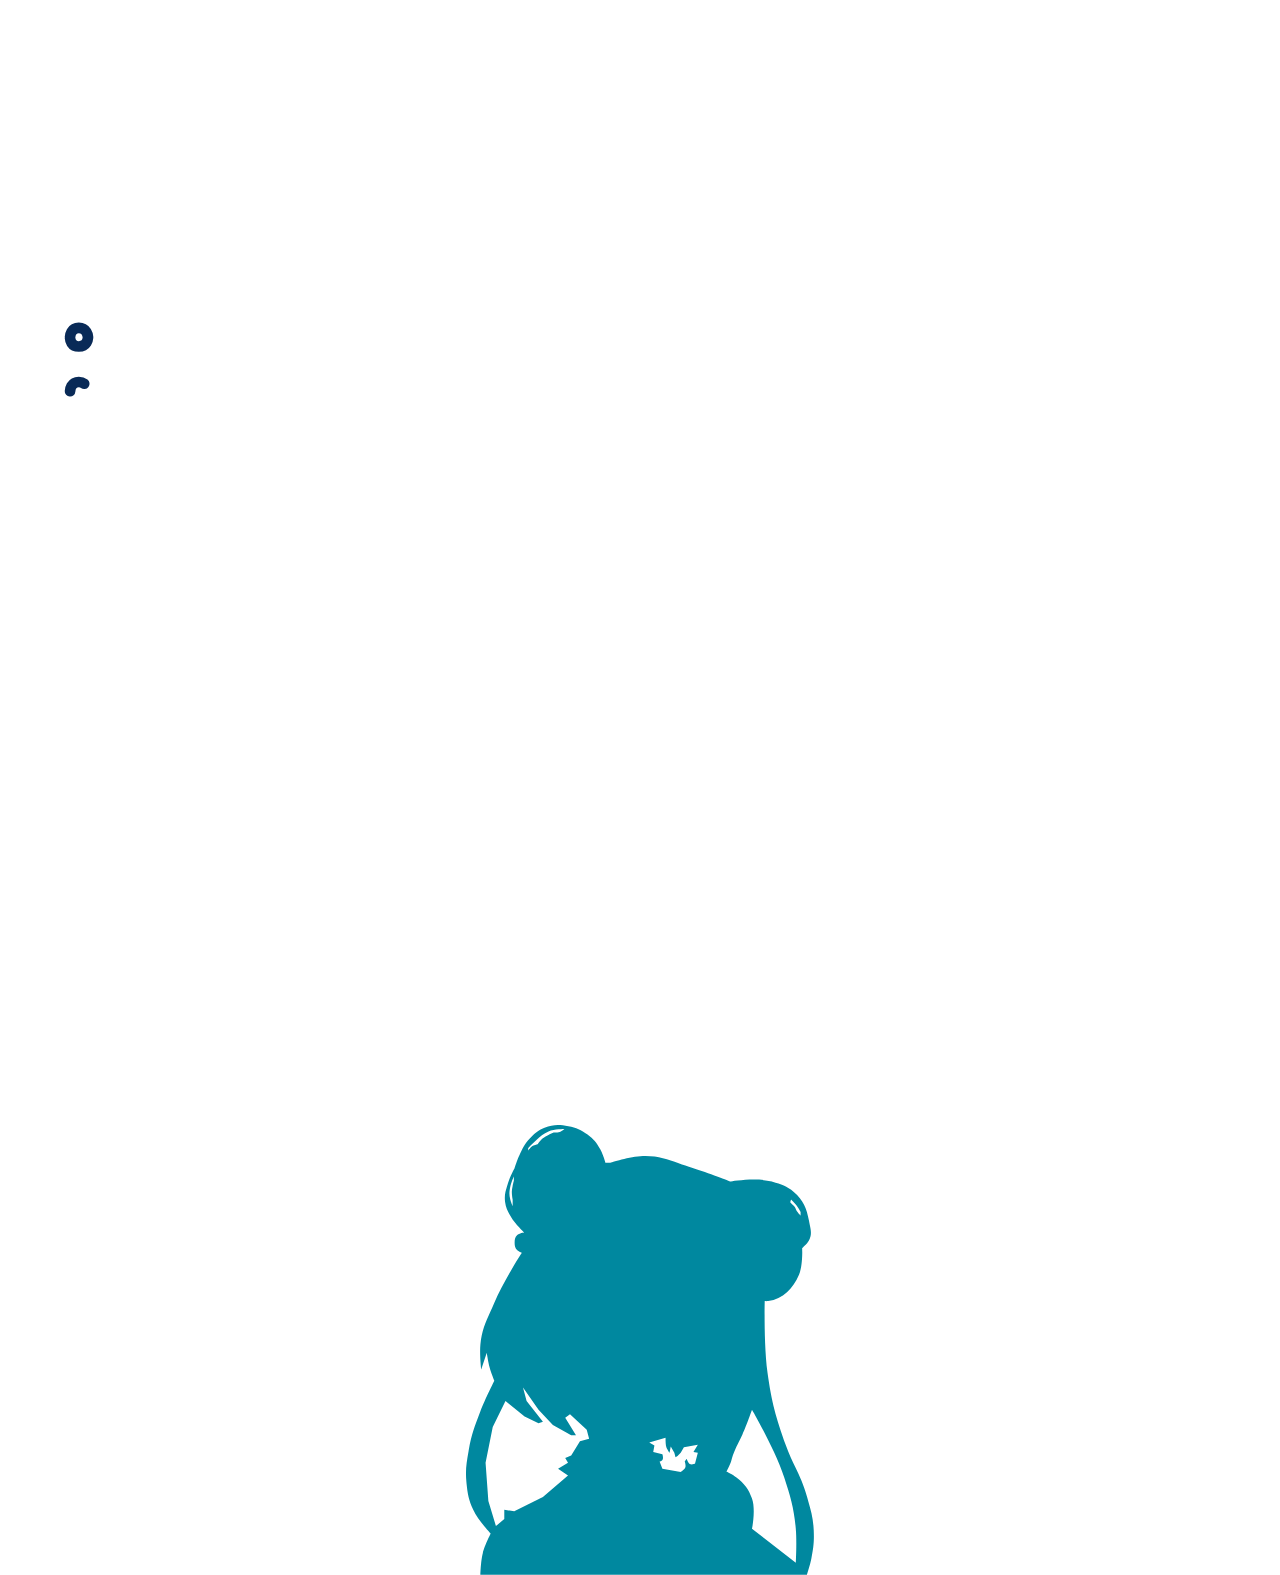
<file: index.html>
<!DOCTYPE html>
<html lang="en">
	<head>
		<meta charset="UTF-8" />
		<meta name="viewport" content="width=device-width, initial-scale=1.0" />
		<link rel="stylesheet" href="style.css" />
		<title>Uruha Rushia</title>
	</head>
	<body>
		<div class="container">
			<div class="secondScene">
				<svg
					id="butterfly"
					width="610"
					height="628"
					viewBox="-40 -20 700 650"
					fill="none"
					xmlns="http://www.w3.org/2000/svg"
				>
					<defs>
						<filter id="dropshadow" x="-2" y="-2" width="20" height="20">
							<feGaussianBlur stdDeviation="15" />
						</filter>
					</defs>

					<!-- FIRST -->
					<!-- 1 -->
					<path
						class="butterflyOuter"
						d="M295.624 250.346V188.712M295.624 188.712C295.624 188.712 290.611 189.596 287.957 187.532C285.745 185.812 284.686 183.573 285.893 181.044C287.1 178.516 287.826 177.801 290.611 177.801C292.676 177.801 294.492 178.554 295.624 180.455C297.275 183.225 295.624 188.712 295.624 188.712Z"
						stroke="black"
						stroke-width="10"
						stroke-linecap="round"
						stroke-linejoin="round"
					/>

					<!-- 2 -->
					<path
						class="butterflyOuter"
						d="M315.677 252.115V187.532M315.677 187.532C315.677 187.532 315.279 181.855 317.742 180.16C319.923 178.657 322.575 178.366 324.524 180.16C326.643 182.109 327.152 185.241 325.409 187.532C324.284 189.01 323.429 189.493 321.575 189.596C319.518 189.711 315.677 187.532 315.677 187.532Z"
						stroke="black"
						stroke-width="10"
						stroke-linecap="round"
						stroke-linejoin="round"
					/>

					<!-- SECOND -->
					<!-- 3 -->
					<path
						class="butterflyOuter"
						d="M39.3575 388.358C39.3575 388.358 14.396 363.9 7.80335 343.533C0.10212 319.742 10.6069 280.339 11.5677 276.841C11.6187 276.656 11.6668 276.5 11.7263 276.317L30.1928 219.518C30.7921 217.675 31.0307 215.772 30.9094 213.838C29.8555 197.028 25.2914 111.624 39.3575 84.0227C54.987 53.3533 49.8509 18.1995 82.4127 7.93892C117.129 -3.00044 137.179 28.5347 163.805 53.3533C195.577 82.9695 219.25 148.403 221.182 153.847C221.278 154.116 221.365 154.341 221.474 154.605L260.826 249.756"
						stroke="black"
						stroke-width="10"
						stroke-linecap="round"
						stroke-linejoin="round"
					/>

					<!-- 4 -->
					<path
						class="butterflyOuter"
						d="M351.065 251.82C351.065 251.82 368.556 201.569 382.324 170.428C396.674 137.973 404.195 119.225 423.315 89.3309C440.432 62.5702 446.646 42.5497 473.153 25.0431C490.195 13.7876 501.84 1.60146 521.811 5.87465C543.107 10.4311 547.929 28.684 558.969 47.4553C572.546 70.5416 573.951 86.8123 578.432 113.218C583.702 144.271 580.129 190.886 578.842 205.094C578.588 207.891 579.075 210.675 580.242 213.229C586.086 226.027 604.107 267.852 604.678 298.119C605.163 323.826 605.547 340.297 593.472 362.997C587.522 374.181 574.008 388.948 574.008 388.948"
						stroke="black"
						stroke-width="10"
						stroke-linecap="round"
						stroke-linejoin="round"
					/>

					<!-- THIRD -->
					<!-- 5 -->
					<path
						class="butterflyOuter"
						d="M259.352 426.99C259.352 426.99 247.261 486.854 228.682 519.588C223.158 529.321 214.911 533.002 199.117 540.096C195.571 541.689 192.791 544.61 191.362 548.225L179.139 579.157L165.847 612.795C165.083 614.727 163.943 616.497 162.321 617.796C159.77 619.841 155.592 622.646 152.009 622.507C144.924 622.234 141.168 610.501 139.865 605.386C139.472 603.843 139.434 602.24 139.641 600.661L143.432 571.855C144.447 564.141 139.364 556.95 132.095 554.175C125.314 551.586 117.546 547.739 113.082 542.59C105.645 534.011 104.134 518.075 103.99 507.935C103.909 502.239 101.121 496.816 96.6551 493.281C91.6473 489.315 85.5984 483.604 83.2972 477.712C79.4846 467.95 80.3304 460.928 83.2972 450.876C86.4891 440.062 99.5166 426.99 99.5166 426.99"
						stroke="black"
						stroke-width="10"
						stroke-linecap="round"
						stroke-linejoin="round"
					/>

					<!-- 6 -->
					<path
						class="butterflyOuter"
						d="M348.706 424.926L386.358 524.957C387.564 528.162 389.791 530.96 392.959 532.261C399.499 534.946 405.371 535.256 411.835 538.262C414.604 539.551 416.57 542.037 417.742 544.858L445.526 611.746C446.982 615.251 449.604 618.291 453.032 619.919C454.801 620.76 456.6 621.292 458.998 621.033C463.835 620.51 468.43 614.432 470.258 611.715C470.831 610.863 471.266 609.932 471.543 608.942C474.12 599.722 472.491 588.457 469.977 578.97C467.33 568.983 473.729 557.674 483.05 553.217C488.918 550.411 494.629 546.348 497.924 540.526C503.599 530.501 505.634 515.501 506.363 506.033C506.784 500.574 509.788 495.574 514.24 492.386C519.486 488.63 526.009 483.06 528.594 477.123C533.144 466.669 532.308 458.707 528.594 447.928C524.879 437.146 510.605 424.926 510.605 424.926"
						stroke="black"
						stroke-width="10"
						stroke-linecap="round"
						stroke-linejoin="round"
					/>

					<!-- FOURTH -->
					<!-- 7 -->
					<path
						class="butterflyInner"
						d="M121.929 53.6481C137.998 68.1692 146.995 92.8696 146.995 92.8696C146.995 92.8696 124.326 98.67 107.774 88.741C93.3852 80.11 91.8491 79.5992 78.5787 61.6104C71.9541 52.6304 72.0921 40.7891 82.4122 36.544C96.423 30.7807 110.688 43.4908 121.929 53.6481Z"
						fill="black"
					/>

					<!-- 8 -->
					<path
						class="butterflyInner"
						d="M88.3105 97.8829C100.822 107.124 117.21 125.603 117.21 125.603C117.21 125.603 91.2594 124.424 74.7452 120.295C66.9275 118.341 61.2886 114.053 57.3461 107.025C54.2331 101.476 56.1052 96.1159 56.9751 94.1999C57.2043 93.695 57.4553 93.2058 57.7331 92.726C58.6075 91.216 61.0022 87.8067 65.3084 86.6767C76.4861 83.7437 79.015 91.0171 88.3105 97.8829Z"
						fill="black"
					/>

					<!-- 9 -->
					<path
						class="butterflyInner"
						d="M71.7967 140.053C82.019 143.958 93.3242 153.324 93.3242 153.324C93.3242 153.324 83.5663 156.585 77.3997 156.863C70.8207 157.159 63.7494 156.815 58.5262 155.683C54.1239 154.729 51.193 153.558 49.3843 148.311C47.9208 144.064 49.3844 141.823 49.3844 141.823C49.3844 141.823 52.3108 139.05 54.9875 137.989C61.0912 135.571 65.6634 137.711 71.7967 140.053Z"
						fill="black"
					/>

					<!-- 10 -->
					<path
						class="butterflyInner"
						d="M482.295 61.9054C473.401 72.8107 465.486 92.8698 465.486 92.8698C465.486 92.8698 481.153 98.8945 491.437 96.9983C501.345 95.1713 513.137 85.1676 516.648 82.0214C517.345 81.3966 518.073 80.8241 518.84 80.2871C522.523 77.7081 533.858 69.1722 535.966 60.4309C537.255 55.0892 535.462 48.1638 533.479 42.8108C531.532 37.554 526.241 34.4775 520.676 35.1472C518.117 35.455 515.44 35.9008 513.259 36.5441C498.267 40.9656 492.173 49.7921 482.295 61.9054Z"
						fill="black"
					/>

					<!-- 11 -->
					<path
						class="butterflyInner"
						d="M517.683 101.127C511.259 107.213 505.122 114.303 500.805 119.579C498.206 122.756 500.492 127.373 504.597 127.373H522.866C523.146 127.373 523.413 127.38 523.692 127.391C526.664 127.498 545.101 127.816 551.301 119.411C555.463 113.769 556.145 109.01 555.725 102.012C555.384 96.3402 555.676 91.7765 551.301 88.1515C547.988 85.4061 544.224 85.6874 540.685 85.2025C530.862 83.8566 523.286 95.8188 517.683 101.127Z"
						fill="black"
					/>

					<!-- 12 -->
					<path
						class="butterflyInner"
						d="M541.275 141.233C545.912 139.736 552.502 138.376 556.284 137.652C558.139 137.297 560.03 137.956 561.293 139.359C561.706 139.819 562.042 140.344 562.26 140.922C562.542 141.667 562.922 142.749 563.097 143.592C563.904 147.481 560.685 150.879 556.854 151.926C555.746 152.229 554.636 152.515 553.66 152.734C543.63 154.99 537.63 155.963 527.414 154.798C526.405 154.683 525.267 154.504 524.121 154.298C521.457 153.82 520.98 150.418 523.381 149.17C528.466 146.525 535.574 143.073 541.275 141.233Z"
						fill="black"
					/>

					<!-- 13 -->
					<path
						class="butterflyInner"
						d="M467.422 527.464C467.557 527.978 467.638 528.51 467.677 529.047C468.028 533.9 463.359 537.484 458.521 536.978C457.135 536.833 455.726 536.541 454.447 536.017C448.412 533.541 445.868 531.597 443.83 525.4C443.621 524.765 443.461 524.097 443.34 523.412C442.147 516.662 448.973 510.745 455.32 513.334C455.528 513.419 455.729 513.509 455.921 513.604C462.572 516.897 465.533 520.287 467.422 527.464Z"
						fill="black"
					/>

					<!-- 14 -->
					<path
						class="butterflyInner"
						d="M468.724 495.352C468.651 495.105 468.578 494.845 468.507 494.577C467.694 491.514 470.227 488.679 473.355 489.183C474.294 489.334 475.236 489.52 476.097 489.749C482.483 491.449 486.612 493.062 488.187 499.481C489.004 502.808 485.649 505.33 482.322 504.509C481.139 504.218 479.904 503.83 478.751 503.314C473.742 501.078 470.286 500.611 468.724 495.352Z"
						fill="black"
					/>

					<!-- 15 -->
					<path
						class="butterflyInner"
						d="M137.593 487.75C138.193 487.661 138.885 487.619 139.58 487.606C141.798 487.562 143.491 489.446 143.491 491.665C143.491 492.571 143.208 493.452 142.638 494.156C140.923 496.274 136.852 500.862 132.58 502.495C130.234 503.392 127.483 504.05 125.616 504.44C124.347 504.705 123.095 503.998 122.614 502.795C122.383 502.219 122.351 501.584 122.55 500.996C123.156 499.202 124.665 495.196 126.682 493.058C129.933 489.612 132.905 488.444 137.593 487.75Z"
						fill="black"
					/>

					<!-- 16 -->
					<path
						class="butterflyInner"
						d="M138.738 524.011C138.266 525.551 137.98 527.275 137.807 528.867C137.461 532.065 139.783 534.846 142.999 534.858C145.625 534.867 148.773 534.509 151.419 533.153C156.5 530.549 159.738 528.28 161.445 522.832C162.39 519.818 163.093 515.578 163.375 513.728C163.468 513.119 163.418 512.499 163.241 511.909L163.117 511.497C162.807 510.463 162.032 509.634 161.021 509.255C160.524 509.068 159.991 508.999 159.464 509.052L155.073 509.491C152.672 509.731 150.351 510.531 148.462 512.032C145.198 514.625 140.21 519.214 138.738 524.011Z"
						fill="black"
					/>

					<!-- DROP SHADOW -->
					<!-- FIRST -->
					<!-- 1 -->
					<path
						class="butterflyOuter blur"
						d="M295.624 250.346V188.712M295.624 188.712C295.624 188.712 290.611 189.596 287.957 187.532C285.745 185.812 284.686 183.573 285.893 181.044C287.1 178.516 287.826 177.801 290.611 177.801C292.676 177.801 294.492 178.554 295.624 180.455C297.275 183.225 295.624 188.712 295.624 188.712Z"
						stroke="black"
						stroke-width="10"
						stroke-linecap="round"
						stroke-linejoin="round"
					/>

					<!-- 2 -->
					<path
						class="butterflyOuter blur"
						d="M315.677 252.115V187.532M315.677 187.532C315.677 187.532 315.279 181.855 317.742 180.16C319.923 178.657 322.575 178.366 324.524 180.16C326.643 182.109 327.152 185.241 325.409 187.532C324.284 189.01 323.429 189.493 321.575 189.596C319.518 189.711 315.677 187.532 315.677 187.532Z"
						stroke="black"
						stroke-width="10"
						stroke-linecap="round"
						stroke-linejoin="round"
					/>

					<!-- SECOND -->
					<!-- 3 -->
					<path
						class="butterflyOuter blur"
						d="M39.3575 388.358C39.3575 388.358 14.396 363.9 7.80335 343.533C0.10212 319.742 10.6069 280.339 11.5677 276.841C11.6187 276.656 11.6668 276.5 11.7263 276.317L30.1928 219.518C30.7921 217.675 31.0307 215.772 30.9094 213.838C29.8555 197.028 25.2914 111.624 39.3575 84.0227C54.987 53.3533 49.8509 18.1995 82.4127 7.93892C117.129 -3.00044 137.179 28.5347 163.805 53.3533C195.577 82.9695 219.25 148.403 221.182 153.847C221.278 154.116 221.365 154.341 221.474 154.605L260.826 249.756"
						stroke="black"
						stroke-width="10"
						stroke-linecap="round"
						stroke-linejoin="round"
					/>

					<!-- 4 -->
					<path
						class="butterflyOuter blur"
						d="M351.065 251.82C351.065 251.82 368.556 201.569 382.324 170.428C396.674 137.973 404.195 119.225 423.315 89.3309C440.432 62.5702 446.646 42.5497 473.153 25.0431C490.195 13.7876 501.84 1.60146 521.811 5.87465C543.107 10.4311 547.929 28.684 558.969 47.4553C572.546 70.5416 573.951 86.8123 578.432 113.218C583.702 144.271 580.129 190.886 578.842 205.094C578.588 207.891 579.075 210.675 580.242 213.229C586.086 226.027 604.107 267.852 604.678 298.119C605.163 323.826 605.547 340.297 593.472 362.997C587.522 374.181 574.008 388.948 574.008 388.948"
						stroke="black"
						stroke-width="10"
						stroke-linecap="round"
						stroke-linejoin="round"
					/>

					<!-- THIRD -->
					<!-- 5 -->
					<path
						class="butterflyOuter blur"
						d="M259.352 426.99C259.352 426.99 247.261 486.854 228.682 519.588C223.158 529.321 214.911 533.002 199.117 540.096C195.571 541.689 192.791 544.61 191.362 548.225L179.139 579.157L165.847 612.795C165.083 614.727 163.943 616.497 162.321 617.796C159.77 619.841 155.592 622.646 152.009 622.507C144.924 622.234 141.168 610.501 139.865 605.386C139.472 603.843 139.434 602.24 139.641 600.661L143.432 571.855C144.447 564.141 139.364 556.95 132.095 554.175C125.314 551.586 117.546 547.739 113.082 542.59C105.645 534.011 104.134 518.075 103.99 507.935C103.909 502.239 101.121 496.816 96.6551 493.281C91.6473 489.315 85.5984 483.604 83.2972 477.712C79.4846 467.95 80.3304 460.928 83.2972 450.876C86.4891 440.062 99.5166 426.99 99.5166 426.99"
						stroke="black"
						stroke-width="10"
						stroke-linecap="round"
						stroke-linejoin="round"
					/>

					<!-- 6 -->
					<path
						class="butterflyOuter blur"
						d="M348.706 424.926L386.358 524.957C387.564 528.162 389.791 530.96 392.959 532.261C399.499 534.946 405.371 535.256 411.835 538.262C414.604 539.551 416.57 542.037 417.742 544.858L445.526 611.746C446.982 615.251 449.604 618.291 453.032 619.919C454.801 620.76 456.6 621.292 458.998 621.033C463.835 620.51 468.43 614.432 470.258 611.715C470.831 610.863 471.266 609.932 471.543 608.942C474.12 599.722 472.491 588.457 469.977 578.97C467.33 568.983 473.729 557.674 483.05 553.217C488.918 550.411 494.629 546.348 497.924 540.526C503.599 530.501 505.634 515.501 506.363 506.033C506.784 500.574 509.788 495.574 514.24 492.386C519.486 488.63 526.009 483.06 528.594 477.123C533.144 466.669 532.308 458.707 528.594 447.928C524.879 437.146 510.605 424.926 510.605 424.926"
						stroke="black"
						stroke-width="10"
						stroke-linecap="round"
						stroke-linejoin="round"
					/>

					<!-- FOURTH -->
					<!-- 7 -->
					<path
						class="butterflyInner blur"
						d="M121.929 53.6481C137.998 68.1692 146.995 92.8696 146.995 92.8696C146.995 92.8696 124.326 98.67 107.774 88.741C93.3852 80.11 91.8491 79.5992 78.5787 61.6104C71.9541 52.6304 72.0921 40.7891 82.4122 36.544C96.423 30.7807 110.688 43.4908 121.929 53.6481Z"
						fill="black"
					/>

					<!-- 8 -->
					<path
						class="butterflyInner blur"
						d="M88.3105 97.8829C100.822 107.124 117.21 125.603 117.21 125.603C117.21 125.603 91.2594 124.424 74.7452 120.295C66.9275 118.341 61.2886 114.053 57.3461 107.025C54.2331 101.476 56.1052 96.1159 56.9751 94.1999C57.2043 93.695 57.4553 93.2058 57.7331 92.726C58.6075 91.216 61.0022 87.8067 65.3084 86.6767C76.4861 83.7437 79.015 91.0171 88.3105 97.8829Z"
						fill="black"
					/>

					<!-- 9 -->
					<path
						class="butterflyInner blur"
						d="M71.7967 140.053C82.019 143.958 93.3242 153.324 93.3242 153.324C93.3242 153.324 83.5663 156.585 77.3997 156.863C70.8207 157.159 63.7494 156.815 58.5262 155.683C54.1239 154.729 51.193 153.558 49.3843 148.311C47.9208 144.064 49.3844 141.823 49.3844 141.823C49.3844 141.823 52.3108 139.05 54.9875 137.989C61.0912 135.571 65.6634 137.711 71.7967 140.053Z"
						fill="black"
					/>

					<!-- 10 -->
					<path
						class="butterflyInner blur"
						d="M482.295 61.9054C473.401 72.8107 465.486 92.8698 465.486 92.8698C465.486 92.8698 481.153 98.8945 491.437 96.9983C501.345 95.1713 513.137 85.1676 516.648 82.0214C517.345 81.3966 518.073 80.8241 518.84 80.2871C522.523 77.7081 533.858 69.1722 535.966 60.4309C537.255 55.0892 535.462 48.1638 533.479 42.8108C531.532 37.554 526.241 34.4775 520.676 35.1472C518.117 35.455 515.44 35.9008 513.259 36.5441C498.267 40.9656 492.173 49.7921 482.295 61.9054Z"
						fill="black"
					/>

					<!-- 11 -->
					<path
						class="butterflyInner blur"
						d="M517.683 101.127C511.259 107.213 505.122 114.303 500.805 119.579C498.206 122.756 500.492 127.373 504.597 127.373H522.866C523.146 127.373 523.413 127.38 523.692 127.391C526.664 127.498 545.101 127.816 551.301 119.411C555.463 113.769 556.145 109.01 555.725 102.012C555.384 96.3402 555.676 91.7765 551.301 88.1515C547.988 85.4061 544.224 85.6874 540.685 85.2025C530.862 83.8566 523.286 95.8188 517.683 101.127Z"
						fill="black"
					/>

					<!-- 12 -->
					<path
						class="butterflyInner blur"
						d="M541.275 141.233C545.912 139.736 552.502 138.376 556.284 137.652C558.139 137.297 560.03 137.956 561.293 139.359C561.706 139.819 562.042 140.344 562.26 140.922C562.542 141.667 562.922 142.749 563.097 143.592C563.904 147.481 560.685 150.879 556.854 151.926C555.746 152.229 554.636 152.515 553.66 152.734C543.63 154.99 537.63 155.963 527.414 154.798C526.405 154.683 525.267 154.504 524.121 154.298C521.457 153.82 520.98 150.418 523.381 149.17C528.466 146.525 535.574 143.073 541.275 141.233Z"
						fill="black"
					/>

					<!-- 13 -->
					<path
						class="butterflyInner blur"
						d="M467.422 527.464C467.557 527.978 467.638 528.51 467.677 529.047C468.028 533.9 463.359 537.484 458.521 536.978C457.135 536.833 455.726 536.541 454.447 536.017C448.412 533.541 445.868 531.597 443.83 525.4C443.621 524.765 443.461 524.097 443.34 523.412C442.147 516.662 448.973 510.745 455.32 513.334C455.528 513.419 455.729 513.509 455.921 513.604C462.572 516.897 465.533 520.287 467.422 527.464Z"
						fill="black"
					/>

					<!-- 14 -->
					<path
						class="butterflyInner blur"
						d="M468.724 495.352C468.651 495.105 468.578 494.845 468.507 494.577C467.694 491.514 470.227 488.679 473.355 489.183C474.294 489.334 475.236 489.52 476.097 489.749C482.483 491.449 486.612 493.062 488.187 499.481C489.004 502.808 485.649 505.33 482.322 504.509C481.139 504.218 479.904 503.83 478.751 503.314C473.742 501.078 470.286 500.611 468.724 495.352Z"
						fill="black"
					/>

					<!-- 15 -->
					<path
						class="butterflyInner blur"
						d="M137.593 487.75C138.193 487.661 138.885 487.619 139.58 487.606C141.798 487.562 143.491 489.446 143.491 491.665C143.491 492.571 143.208 493.452 142.638 494.156C140.923 496.274 136.852 500.862 132.58 502.495C130.234 503.392 127.483 504.05 125.616 504.44C124.347 504.705 123.095 503.998 122.614 502.795C122.383 502.219 122.351 501.584 122.55 500.996C123.156 499.202 124.665 495.196 126.682 493.058C129.933 489.612 132.905 488.444 137.593 487.75Z"
						fill="black"
					/>

					<!-- 16 -->
					<path
						class="butterflyInner blur"
						d="M138.738 524.011C138.266 525.551 137.98 527.275 137.807 528.867C137.461 532.065 139.783 534.846 142.999 534.858C145.625 534.867 148.773 534.509 151.419 533.153C156.5 530.549 159.738 528.28 161.445 522.832C162.39 519.818 163.093 515.578 163.375 513.728C163.468 513.119 163.418 512.499 163.241 511.909L163.117 511.497C162.807 510.463 162.032 509.634 161.021 509.255C160.524 509.068 159.991 508.999 159.464 509.052L155.073 509.491C152.672 509.731 150.351 510.531 148.462 512.032C145.198 514.625 140.21 519.214 138.738 524.011Z"
						fill="black"
					/>
				</svg>

				<svg
					id="rushia"
					width="437"
					height="565"
					viewBox="0 0 437 565"
					fill="none"
					xmlns="http://www.w3.org/2000/svg"
				>
					<path
						fill-rule="evenodd"
						clip-rule="evenodd"
						d="M222.109 39.04C205.765 39.5566 181.109 47.54 181.109 47.54H175.109C175.109 47.54 172.1 36.7315 168.609 30.54C163.918 22.2194 160.254 17.7661 152.609 12.04C144.421 5.90727 138.656 3.46926 128.609 1.54003C117.078 -0.674228 109.48 -0.89841 98.609 3.54003C90.3289 6.92082 86.2523 10.54 80.109 17.04C73.3842 24.1554 70.9292 29.549 66.9651 38.258L66.609 39.04C64.0227 44.7179 61.109 54.04 61.109 54.04C61.109 54.04 54.9597 65.5723 52.609 73.54C52.3122 74.546 52.0216 75.5061 51.7416 76.4315L51.7414 76.4319C49.5954 83.5224 48.0673 88.5713 49.109 96.54C50.1136 104.225 52.499 108.38 56.2737 114.956L56.609 115.54C61.5725 124.193 73.109 135.04 73.109 135.04C73.109 135.04 66.6979 135.798 64.109 138.54C61.5657 141.234 61.1678 143.836 61.109 147.54C61.0473 151.43 61.4769 154.175 64.109 157.04C65.9443 159.038 70.109 160.54 70.109 160.54C70.109 160.54 46.5035 197.377 35.609 223.04C33.8642 227.15 32.1817 230.885 30.5922 234.413C24.4883 247.963 19.7535 258.473 18.109 275.54C16.9286 287.791 19.109 307.04 19.109 307.04L26.109 286.04C26.109 286.04 27.7245 297.131 29.609 304.04C31.4618 310.832 35.609 321.04 35.609 321.04C35.609 321.04 24.0145 344.116 18.109 359.54C17.8659 360.175 17.6262 360.801 17.3899 361.417C10.8207 378.562 6.85225 388.919 3.60902 407.54C3.48555 408.249 3.36395 408.945 3.24444 409.629C0.665163 424.387 -0.942818 433.588 0.609022 449.04C1.97669 462.658 3.36617 470.617 9.10902 483.04C15.2051 496.228 31.109 513.04 31.109 513.04C31.109 513.04 23.6749 527.53 21.109 537.54C18.4749 547.817 18.109 564.54 18.109 564.54H428.109C428.109 564.54 431.993 552.478 433.609 544.54C436.424 530.716 437.26 522.633 436.609 508.54C435.941 494.076 433.431 485.266 429.855 472.712L429.853 472.707C429.296 470.754 428.714 468.71 428.109 466.54C423.958 451.657 418.949 441.149 413.71 430.161C409.717 421.784 405.59 413.127 401.609 402.04C389.101 367.204 383.7 347.702 378.609 311.04C373.774 276.227 375.109 221.04 375.109 221.04C375.109 221.04 376.118 221.446 379.609 221.04C397.988 218.9 410.903 205.083 418.109 188.04C423.24 175.905 422.109 154.54 422.109 154.54C422.109 154.54 428.273 149.436 430.609 145.04C434.4 137.905 433.138 132.032 431.579 124.779C431.254 123.267 430.917 121.695 430.609 120.04C427.706 104.411 423.611 94.4646 411.609 84.04C402.822 76.4073 395.815 74.3975 384.795 71.2367L384.109 71.04C364.59 65.4377 332.109 71.04 332.109 71.04C332.109 71.04 303.454 59.7897 284.609 54.04C278.141 52.0667 272.443 50.0104 267.079 48.0746L267.079 48.0745C252.531 42.8246 240.439 38.4607 222.109 39.04ZM33.6089 379.04L49.6089 346.54L54.6089 350.54L73.6089 366.04L91.1089 374.54L96.6089 372.54L76.1089 346.54L71.6089 329.54L91.1089 357.54L109.109 376.54L132.109 389.54H138.109L124.609 367.54L130.609 363.04L151.609 382.54L154.609 394.04L143.109 397.04L132.109 415.04L124.609 418.04L128.109 424.04L115.609 431.54L128.109 440.04L96.6089 467.04L60.6089 485.04L48.1089 483.04V494.54L37.6089 503.54L28.1089 472.04L24.6089 424.04L33.6089 379.04ZM359.109 357.54C359.109 357.54 388.278 407.559 399.609 442.54C407.565 467.101 411.88 481.319 414.109 507.04C415.542 523.575 414.109 549.54 414.109 549.54L359.109 507.04C359.109 507.04 364.069 483.027 359.109 469.04C354.814 456.93 349.75 450.429 339.609 442.54C335.116 439.045 327.109 435.04 327.109 435.04C327.109 435.04 331.604 427.086 333.109 421.54C335.808 411.592 338.81 405.535 342.523 398.044C343.94 395.184 345.462 392.115 347.109 388.54C352.542 376.75 359.109 357.54 359.109 357.54ZM230.109 398.54L250.609 392.54C250.609 392.54 250.376 401.197 251.609 404.54C252.698 407.494 255.609 411.54 255.609 411.54L257.109 403.54L261.609 411.54L263.109 417.04L265.609 415.54L269.609 411.54L273.609 404.54L291.109 401.54L285.609 410.54L291.109 411.54L287.609 425.04C287.609 425.04 284.223 426.583 282.109 426.04C278.855 425.204 277.109 419.04 277.109 419.04L274.609 422.54C274.609 422.54 276.035 425.836 275.609 429.04C275.154 432.464 269.609 435.54 269.609 435.54L246.609 431.54L243.109 422.54C243.109 422.54 245.618 421.763 246.609 420.54C248.329 418.416 246.609 413.54 246.609 413.54L235.109 410.54L236.609 402.54L230.109 398.54ZM103.609 8.04004C110.93 5.07742 123.609 5.04004 123.609 5.04004C123.609 5.04004 121.027 7.15689 119.109 8.04004C115.872 9.52997 110.109 9.54004 110.109 9.54004C110.109 9.54004 106.087 11.2465 103.609 12.54C103.021 12.8466 102.478 13.1211 101.965 13.3804C99.833 14.4577 98.2198 15.2728 96.1089 17.04C93.3482 19.3513 90.1089 24.04 90.1089 24.04C90.1089 24.04 86.2533 24.8146 84.1089 26.04C81.2318 27.6841 78.1089 32.04 78.1089 32.04V29.04C78.1089 29.04 82.8324 24.0041 86.1089 21.04C87.3075 19.9557 88.3972 18.9297 89.4303 17.957L89.4304 17.9569C93.839 13.8062 97.2153 10.6273 103.609 8.04004ZM55.6089 77.54C56.6705 72.2053 60.1089 64.54 60.1089 64.54V70.04C60.1089 70.04 59.0995 73.9815 58.6089 76.54C58.5168 77.0201 58.4289 77.46 58.346 77.8753L58.3456 77.8772L58.3455 77.8778C57.9928 79.6434 57.7287 80.965 57.6089 83.04C57.3713 87.1522 58.6089 93.54 58.6089 93.54V102.04C58.6089 102.04 56.4925 97.0194 55.6088 93.54C54.0708 87.4839 54.3893 83.6683 55.6089 77.54ZM408.109 93.54C408.109 93.54 412.682 97.8523 415.109 101.04C417.341 103.971 420.109 109.04 420.109 109.04V113.54C420.109 113.54 416.729 110.124 415.109 107.54C414.578 106.693 414.28 105.941 413.989 105.207C413.645 104.338 413.31 103.493 412.609 102.54C411.463 100.983 409.109 99.04 409.109 99.04L407.109 97.04L408.109 93.54Z"
						fill="black"
					/>
				</svg>

				<svg
					id="name"
					width="1099"
					height="238"
					viewBox="-60 -20 1200 280"
					fill="none"
					xmlns="http://www.w3.org/2000/svg"
				>
					<!-- 1 -->
					<path
						d="M5.68408 14.1081C5.77447 12.5368 6.58767 5.46851 13.9037 5.46851C21.2404 5.46851 22.3218 12.5769 22.4702 14.1213C22.4893 14.3203 22.4931 14.5104 22.4807 14.7099C22.3864 16.2183 21.5379 23.004 13.9037 23.004C6.29135 23.004 5.70704 16.257 5.67257 14.7229C5.66789 14.5148 5.67212 14.316 5.68408 14.1081Z"
						stroke="black"
						stroke-width="10"
						stroke-linecap="round"
						stroke-linejoin="round"
					/>

					<!-- 2 -->
					<path
						d="M5.68627 64.9251C5.77666 63.3538 6.58987 56.2855 13.9059 56.2855C21.2426 56.2855 22.324 63.3939 22.4724 64.9384C22.4915 65.1373 22.4953 65.3274 22.4829 65.5269C22.3886 67.0353 21.5401 73.821 13.9059 73.821C6.29355 73.821 5.70924 67.074 5.67477 65.54C5.67009 65.3318 5.67432 65.133 5.68627 64.9251Z"
						stroke="black"
						stroke-width="10"
						stroke-linecap="round"
						stroke-linejoin="round"
					/>

					<!-- 3 -->
					<path
						d="M22.8506 106.39C22.3301 159.484 21.419 218.399 21.419 218.399M21.419 218.399C21.419 218.399 22.8505 230.566 15.3353 231.64C8.16776 232.664 6.53407 225.224 6.39825 224.534C6.39085 224.496 6.3854 224.465 6.3803 224.427C6.31513 223.942 5.99552 220.347 10.3251 217.683C14.9775 214.82 21.419 218.399 21.419 218.399Z"
						stroke="black"
						stroke-width="10"
						stroke-linecap="round"
						stroke-linejoin="round"
					/>

					<!-- 4 -->
					<path
						d="M55.7739 184.402V87.9294M55.7739 87.9294H88.0123C96.2965 87.9294 103.012 81.2137 103.012 72.9294V52.4248M55.7739 87.9294V52.4248M55.7739 52.4248V36.9303C55.7739 28.646 62.4897 21.9303 70.7739 21.9303H88.0123C96.2966 21.9303 103.012 28.646 103.012 36.9303V52.4248M55.7739 52.4248H103.012"
						stroke="black"
						stroke-width="10"
						stroke-linecap="round"
						stroke-linejoin="round"
					/>

					<!-- 5 -->
					<path
						d="M97.6445 114.26H125.916M125.916 114.26H152.756M125.916 114.26V142.195M125.916 169.729H87.2664M125.916 169.729H166.355M125.916 169.729V142.195M125.916 142.195H98.7181M125.916 142.195H152.756"
						stroke="black"
						stroke-width="10"
						stroke-linecap="round"
						stroke-linejoin="round"
					/>

					<!-- 6 -->
					<path
						d="M195.271 88.7251H160.241C151.956 88.7251 145.241 82.0094 145.241 73.7251V54.854M195.271 88.7251C195.271 88.7251 195.271 73.6762 195.271 54.854M195.271 88.7251L194.63 222.684C194.628 223.215 194.648 223.747 194.781 224.26C195.23 225.986 196.901 230.042 202.771 230.817C210.27 231.808 211.06 225.707 209.086 222.057C207.113 218.407 178.88 190.485 178.88 190.485M145.241 54.854V36.5725C145.241 28.2882 151.948 21.5725 160.232 21.5725C170.689 21.5725 184.622 21.5725 195.271 21.5725M145.241 54.854H195.271M195.271 54.854C195.271 43.0572 195.271 31.5328 195.271 21.5725M195.271 21.5725C195.271 16.8237 196.06 13.5421 197.244 11.7171C198.429 9.8921 203.524 7.48933 207.902 10.9871C212.084 14.3283 210.27 19.7474 207.507 21.5725C204.744 23.3975 200.86 21.5725 195.271 21.5725Z"
						stroke="black"
						stroke-width="10"
						stroke-linecap="round"
						stroke-linejoin="round"
					/>

					<!-- 7 -->
					<path
						d="M308.786 72.0317C308.786 66.3058 312.722 63.4429 317.374 63.4429C322.027 63.4429 326.321 67.0215 326.321 72.0317C326.321 77.0418 322.385 80.9783 317.374 80.9783C312.364 80.9783 308.786 77.7576 308.786 72.0317Z"
						stroke="black"
						stroke-width="10"
						stroke-linecap="round"
						stroke-linejoin="round"
					/>

					<!-- 8 -->
					<path
						d="M325.963 107.818V154.468M325.963 154.468C325.963 154.468 326.375 163.074 323.816 166.15C321.697 168.698 319.612 170.188 316.301 170.087C312.501 169.971 309.675 167.952 308.428 164.361C306.806 159.694 309.933 155.125 314.511 153.267C318.783 151.534 325.963 154.468 325.963 154.468Z"
						stroke="black"
						stroke-width="10"
						stroke-linecap="round"
						stroke-linejoin="round"
					/>

					<!-- 9 -->
					<path
						d="M290.892 23.0039L351.766 21.575C360.185 21.3773 367.118 28.1488 367.118 36.5708V220.362C367.118 221.672 367.277 222.981 367.736 224.208C368.656 226.674 370.603 230.795 373.559 231.64C378.569 233.071 384.106 229.135 382.506 222.335C380.906 215.536 350.298 189.77 350.298 189.77"
						stroke="black"
						stroke-width="10"
						stroke-linecap="round"
						stroke-linejoin="round"
					/>

					<!-- 10 -->
					<path
						d="M422.229 72.0317C422.229 66.3058 426.166 63.4429 430.818 63.4429C435.47 63.4429 439.764 67.0215 439.764 72.0317C439.764 77.0418 435.828 80.9783 430.818 80.9783C425.808 80.9783 422.229 77.7576 422.229 72.0317Z"
						stroke="black"
						stroke-width="10"
						stroke-linecap="round"
						stroke-linejoin="round"
					/>

					<!-- 11 -->
					<path
						d="M439.049 106.745V133.585M439.049 133.585C439.049 133.585 439.413 139.326 437.617 142.173C435.942 144.83 434.659 146.155 431.534 146.468C427.802 146.841 425.521 145.429 423.661 142.173C421.997 139.261 422.277 136.451 424.019 133.585C425.804 130.647 427.739 130.066 431.176 130.006C434.738 129.943 439.049 133.585 439.049 133.585Z"
						stroke="black"
						stroke-width="10"
						stroke-linecap="round"
						stroke-linejoin="round"
					/>

					<!-- 12 -->
					<path
						d="M404.694 23.0039H480.203V218.041M480.203 218.041C480.203 218.041 479.113 225.619 483.066 229.135C485.708 231.485 488.188 233.049 491.655 232.356C495.531 231.58 497.731 229.001 498.812 225.198C500.586 218.961 495.634 213.819 489.15 213.747C481.635 213.663 480.203 218.041 480.203 218.041Z"
						stroke="black"
						stroke-width="10"
						stroke-linecap="round"
						stroke-linejoin="round"
					/>

					<!-- 13 -->
					<path
						d="M588.279 55.9276H662.715L624.129 99.2294M603.667 122.849L624.129 99.2294M624.129 99.2294C624.129 99.2294 643.818 104.378 653.411 112.47C662.302 119.971 667.012 125.736 670.588 136.805C674.284 148.242 672.884 156.155 669.157 167.582C665.071 180.107 658.779 184.759 649.474 192.633C644.278 197.029 633.012 200.148 633.012 200.148M633.012 200.148C633.012 200.148 621.225 203.547 615.119 200.148C610.064 197.333 607.363 194 606.172 188.338C604.781 181.721 606.212 177.176 611.182 172.592C615.868 168.271 620.814 167.216 626.929 169.013C634.366 171.2 637.27 175.97 638.022 183.686C638.666 190.284 633.012 200.148 633.012 200.148Z"
						stroke="black"
						stroke-width="10"
						stroke-linecap="round"
						stroke-linejoin="round"
					/>

					<!-- 14 -->
					<path
						d="M784.032 80.6205L785.795 159.248C785.812 160.031 785.888 160.801 786.051 161.567C786.976 165.922 790.767 181.592 798.705 188.696C808.26 197.248 816.658 200.006 829.481 200.148C842.698 200.294 851.612 197.654 861.331 188.696C871.979 178.882 875.288 154.341 875.288 154.341"
						stroke="black"
						stroke-width="10"
						stroke-linecap="round"
						stroke-linejoin="round"
					/>

					<!-- 15 -->
					<path
						d="M979.427 45.1917H1024.88M1024.88 45.1917C1024.88 45.1917 1040.35 46.0327 1048.5 42.6866C1054.65 40.1566 1059.14 37.715 1060.66 31.2349C1062.09 25.1512 1062.31 23.163 1059.95 17.636C1056.89 10.4633 1052.32 9.76621 1044.56 9.04717C1035.63 8.22071 1031.68 11.1944 1027.74 19.4253C1023.34 28.629 1024.88 45.1917 1024.88 45.1917ZM1024.88 45.1917V76.6839M1024.88 144.321L1065.31 106.745M1024.88 144.321L989.805 179.749M1024.88 144.321V76.6839M989.805 179.749C989.805 179.749 979.405 186.092 979.069 192.633C978.819 197.508 979.919 201.53 984.079 204.084C987.891 206.424 991.618 206.249 995.531 204.084C999.433 201.926 1001.56 198.881 1001.61 194.422C1001.66 190.295 999.322 188.224 996.605 185.117C994.377 182.571 989.805 179.749 989.805 179.749ZM989.805 179.749C989.805 179.749 978.426 167.605 974.775 157.92C970.184 145.74 970.143 137.34 972.985 124.638C976.341 109.645 981.621 100.881 993.384 90.9986C1000.14 85.3228 1004.79 82.9541 1013.07 79.9047C1017.55 78.2526 1024.88 76.6839 1024.88 76.6839M1024.88 76.6839C1024.88 76.6839 1045.18 76.0645 1056.73 80.9783C1069.5 86.4148 1076.39 92.2201 1083.92 103.882C1091.78 116.039 1094.17 125.204 1093.59 139.668C1093.08 152.255 1090.92 159.971 1083.92 170.445C1080.13 176.12 1072.11 183.328 1072.11 183.328"
						stroke="black"
						stroke-width="10"
						stroke-linecap="round"
						stroke-linejoin="round"
					/>

					<!-- DROP SHADOW -->
					<!-- 1 -->
					<path
						d="M5.68408 14.1081C5.77447 12.5368 6.58767 5.46851 13.9037 5.46851C21.2404 5.46851 22.3218 12.5769 22.4702 14.1213C22.4893 14.3203 22.4931 14.5104 22.4807 14.7099C22.3864 16.2183 21.5379 23.004 13.9037 23.004C6.29135 23.004 5.70704 16.257 5.67257 14.7229C5.66789 14.5148 5.67212 14.316 5.68408 14.1081Z"
						stroke="black"
						stroke-width="10"
						stroke-linecap="round"
						stroke-linejoin="round"
						class="blur"
					/>

					<!-- 2 -->
					<path
						d="M5.68627 64.9251C5.77666 63.3538 6.58987 56.2855 13.9059 56.2855C21.2426 56.2855 22.324 63.3939 22.4724 64.9384C22.4915 65.1373 22.4953 65.3274 22.4829 65.5269C22.3886 67.0353 21.5401 73.821 13.9059 73.821C6.29355 73.821 5.70924 67.074 5.67477 65.54C5.67009 65.3318 5.67432 65.133 5.68627 64.9251Z"
						stroke="black"
						stroke-width="10"
						stroke-linecap="round"
						stroke-linejoin="round"
						class="blur"
					/>

					<!-- 3 -->
					<path
						d="M22.8506 106.39C22.3301 159.484 21.419 218.399 21.419 218.399M21.419 218.399C21.419 218.399 22.8505 230.566 15.3353 231.64C8.16776 232.664 6.53407 225.224 6.39825 224.534C6.39085 224.496 6.3854 224.465 6.3803 224.427C6.31513 223.942 5.99552 220.347 10.3251 217.683C14.9775 214.82 21.419 218.399 21.419 218.399Z"
						stroke="black"
						stroke-width="10"
						stroke-linecap="round"
						stroke-linejoin="round"
						class="blur"
					/>

					<!-- 4 -->
					<path
						d="M55.7739 184.402V87.9294M55.7739 87.9294H88.0123C96.2965 87.9294 103.012 81.2137 103.012 72.9294V52.4248M55.7739 87.9294V52.4248M55.7739 52.4248V36.9303C55.7739 28.646 62.4897 21.9303 70.7739 21.9303H88.0123C96.2966 21.9303 103.012 28.646 103.012 36.9303V52.4248M55.7739 52.4248H103.012"
						stroke="black"
						stroke-width="10"
						stroke-linecap="round"
						stroke-linejoin="round"
						class="blur"
					/>

					<!-- 5 -->
					<path
						d="M97.6445 114.26H125.916M125.916 114.26H152.756M125.916 114.26V142.195M125.916 169.729H87.2664M125.916 169.729H166.355M125.916 169.729V142.195M125.916 142.195H98.7181M125.916 142.195H152.756"
						stroke="black"
						stroke-width="10"
						stroke-linecap="round"
						stroke-linejoin="round"
						class="blur"
					/>

					<!-- 6 -->
					<path
						d="M195.271 88.7251H160.241C151.956 88.7251 145.241 82.0094 145.241 73.7251V54.854M195.271 88.7251C195.271 88.7251 195.271 73.6762 195.271 54.854M195.271 88.7251L194.63 222.684C194.628 223.215 194.648 223.747 194.781 224.26C195.23 225.986 196.901 230.042 202.771 230.817C210.27 231.808 211.06 225.707 209.086 222.057C207.113 218.407 178.88 190.485 178.88 190.485M145.241 54.854V36.5725C145.241 28.2882 151.948 21.5725 160.232 21.5725C170.689 21.5725 184.622 21.5725 195.271 21.5725M145.241 54.854H195.271M195.271 54.854C195.271 43.0572 195.271 31.5328 195.271 21.5725M195.271 21.5725C195.271 16.8237 196.06 13.5421 197.244 11.7171C198.429 9.8921 203.524 7.48933 207.902 10.9871C212.084 14.3283 210.27 19.7474 207.507 21.5725C204.744 23.3975 200.86 21.5725 195.271 21.5725Z"
						stroke="black"
						stroke-width="10"
						stroke-linecap="round"
						stroke-linejoin="round"
						class="blur"
					/>

					<!-- 7 -->
					<path
						d="M308.786 72.0317C308.786 66.3058 312.722 63.4429 317.374 63.4429C322.027 63.4429 326.321 67.0215 326.321 72.0317C326.321 77.0418 322.385 80.9783 317.374 80.9783C312.364 80.9783 308.786 77.7576 308.786 72.0317Z"
						stroke="black"
						stroke-width="10"
						stroke-linecap="round"
						stroke-linejoin="round"
						class="blur"
					/>

					<!-- 8 -->
					<path
						d="M325.963 107.818V154.468M325.963 154.468C325.963 154.468 326.375 163.074 323.816 166.15C321.697 168.698 319.612 170.188 316.301 170.087C312.501 169.971 309.675 167.952 308.428 164.361C306.806 159.694 309.933 155.125 314.511 153.267C318.783 151.534 325.963 154.468 325.963 154.468Z"
						stroke="black"
						stroke-width="10"
						stroke-linecap="round"
						stroke-linejoin="round"
						class="blur"
					/>

					<!-- 9 -->
					<path
						d="M290.892 23.0039L351.766 21.575C360.185 21.3773 367.118 28.1488 367.118 36.5708V220.362C367.118 221.672 367.277 222.981 367.736 224.208C368.656 226.674 370.603 230.795 373.559 231.64C378.569 233.071 384.106 229.135 382.506 222.335C380.906 215.536 350.298 189.77 350.298 189.77"
						stroke="black"
						stroke-width="10"
						stroke-linecap="round"
						stroke-linejoin="round"
						class="blur"
					/>

					<!-- 10 -->
					<path
						d="M422.229 72.0317C422.229 66.3058 426.166 63.4429 430.818 63.4429C435.47 63.4429 439.764 67.0215 439.764 72.0317C439.764 77.0418 435.828 80.9783 430.818 80.9783C425.808 80.9783 422.229 77.7576 422.229 72.0317Z"
						stroke="black"
						stroke-width="10"
						stroke-linecap="round"
						stroke-linejoin="round"
						class="blur"
					/>

					<!-- 11 -->
					<path
						d="M439.049 106.745V133.585M439.049 133.585C439.049 133.585 439.413 139.326 437.617 142.173C435.942 144.83 434.659 146.155 431.534 146.468C427.802 146.841 425.521 145.429 423.661 142.173C421.997 139.261 422.277 136.451 424.019 133.585C425.804 130.647 427.739 130.066 431.176 130.006C434.738 129.943 439.049 133.585 439.049 133.585Z"
						stroke="black"
						stroke-width="10"
						stroke-linecap="round"
						stroke-linejoin="round"
						class="blur"
					/>

					<!-- 12 -->
					<path
						d="M404.694 23.0039H480.203V218.041M480.203 218.041C480.203 218.041 479.113 225.619 483.066 229.135C485.708 231.485 488.188 233.049 491.655 232.356C495.531 231.58 497.731 229.001 498.812 225.198C500.586 218.961 495.634 213.819 489.15 213.747C481.635 213.663 480.203 218.041 480.203 218.041Z"
						stroke="black"
						stroke-width="10"
						stroke-linecap="round"
						stroke-linejoin="round"
						class="blur"
					/>

					<!-- 13 -->
					<path
						d="M588.279 55.9276H662.715L624.129 99.2294M603.667 122.849L624.129 99.2294M624.129 99.2294C624.129 99.2294 643.818 104.378 653.411 112.47C662.302 119.971 667.012 125.736 670.588 136.805C674.284 148.242 672.884 156.155 669.157 167.582C665.071 180.107 658.779 184.759 649.474 192.633C644.278 197.029 633.012 200.148 633.012 200.148M633.012 200.148C633.012 200.148 621.225 203.547 615.119 200.148C610.064 197.333 607.363 194 606.172 188.338C604.781 181.721 606.212 177.176 611.182 172.592C615.868 168.271 620.814 167.216 626.929 169.013C634.366 171.2 637.27 175.97 638.022 183.686C638.666 190.284 633.012 200.148 633.012 200.148Z"
						stroke="black"
						stroke-width="10"
						stroke-linecap="round"
						stroke-linejoin="round"
						class="blur"
					/>

					<!-- 14 -->
					<path
						d="M784.032 80.6205L785.795 159.248C785.812 160.031 785.888 160.801 786.051 161.567C786.976 165.922 790.767 181.592 798.705 188.696C808.26 197.248 816.658 200.006 829.481 200.148C842.698 200.294 851.612 197.654 861.331 188.696C871.979 178.882 875.288 154.341 875.288 154.341"
						stroke="black"
						stroke-width="10"
						stroke-linecap="round"
						stroke-linejoin="round"
						class="blur"
					/>

					<!-- 15 -->
					<path
						d="M979.427 45.1917H1024.88M1024.88 45.1917C1024.88 45.1917 1040.35 46.0327 1048.5 42.6866C1054.65 40.1566 1059.14 37.715 1060.66 31.2349C1062.09 25.1512 1062.31 23.163 1059.95 17.636C1056.89 10.4633 1052.32 9.76621 1044.56 9.04717C1035.63 8.22071 1031.68 11.1944 1027.74 19.4253C1023.34 28.629 1024.88 45.1917 1024.88 45.1917ZM1024.88 45.1917V76.6839M1024.88 144.321L1065.31 106.745M1024.88 144.321L989.805 179.749M1024.88 144.321V76.6839M989.805 179.749C989.805 179.749 979.405 186.092 979.069 192.633C978.819 197.508 979.919 201.53 984.079 204.084C987.891 206.424 991.618 206.249 995.531 204.084C999.433 201.926 1001.56 198.881 1001.61 194.422C1001.66 190.295 999.322 188.224 996.605 185.117C994.377 182.571 989.805 179.749 989.805 179.749ZM989.805 179.749C989.805 179.749 978.426 167.605 974.775 157.92C970.184 145.74 970.143 137.34 972.985 124.638C976.341 109.645 981.621 100.881 993.384 90.9986C1000.14 85.3228 1004.79 82.9541 1013.07 79.9047C1017.55 78.2526 1024.88 76.6839 1024.88 76.6839M1024.88 76.6839C1024.88 76.6839 1045.18 76.0645 1056.73 80.9783C1069.5 86.4148 1076.39 92.2201 1083.92 103.882C1091.78 116.039 1094.17 125.204 1093.59 139.668C1093.08 152.255 1090.92 159.971 1083.92 170.445C1080.13 176.12 1072.11 183.328 1072.11 183.328"
						stroke="black"
						stroke-width="10"
						stroke-linecap="round"
						stroke-linejoin="round"
						class="blur"
					/>
				</svg>

				<!-- NAME UPPER -->
				<svg
					id="nameUpper"
					width="1099"
					height="238"
					viewBox="-60 -20 1200 280"
					fill="none"
					xmlns="http://www.w3.org/2000/svg"
				>
					<!-- 1 -->
					<path
						d="M5.68408 14.1081C5.77447 12.5368 6.58767 5.46851 13.9037 5.46851C21.2404 5.46851 22.3218 12.5769 22.4702 14.1213C22.4893 14.3203 22.4931 14.5104 22.4807 14.7099C22.3864 16.2183 21.5379 23.004 13.9037 23.004C6.29135 23.004 5.70704 16.257 5.67257 14.7229C5.66789 14.5148 5.67212 14.316 5.68408 14.1081Z"
						stroke="black"
						stroke-width="10"
						stroke-linecap="round"
						stroke-linejoin="round"
					/>

					<!-- 2 -->
					<path
						d="M5.68627 64.9251C5.77666 63.3538 6.58987 56.2855 13.9059 56.2855C21.2426 56.2855 22.324 63.3939 22.4724 64.9384C22.4915 65.1373 22.4953 65.3274 22.4829 65.5269C22.3886 67.0353 21.5401 73.821 13.9059 73.821C6.29355 73.821 5.70924 67.074 5.67477 65.54C5.67009 65.3318 5.67432 65.133 5.68627 64.9251Z"
						stroke="black"
						stroke-width="10"
						stroke-linecap="round"
						stroke-linejoin="round"
					/>

					<!-- 3 -->
					<path
						d="M22.8506 106.39C22.3301 159.484 21.419 218.399 21.419 218.399M21.419 218.399C21.419 218.399 22.8505 230.566 15.3353 231.64C8.16776 232.664 6.53407 225.224 6.39825 224.534C6.39085 224.496 6.3854 224.465 6.3803 224.427C6.31513 223.942 5.99552 220.347 10.3251 217.683C14.9775 214.82 21.419 218.399 21.419 218.399Z"
						stroke="black"
						stroke-width="10"
						stroke-linecap="round"
						stroke-linejoin="round"
					/>

					<!-- 4 -->
					<path
						d="M55.7739 184.402V87.9294M55.7739 87.9294H88.0123C96.2965 87.9294 103.012 81.2137 103.012 72.9294V52.4248M55.7739 87.9294V52.4248M55.7739 52.4248V36.9303C55.7739 28.646 62.4897 21.9303 70.7739 21.9303H88.0123C96.2966 21.9303 103.012 28.646 103.012 36.9303V52.4248M55.7739 52.4248H103.012"
						stroke="black"
						stroke-width="10"
						stroke-linecap="round"
						stroke-linejoin="round"
					/>

					<!-- 5 -->
					<path
						d="M97.6445 114.26H125.916M125.916 114.26H152.756M125.916 114.26V142.195M125.916 169.729H87.2664M125.916 169.729H166.355M125.916 169.729V142.195M125.916 142.195H98.7181M125.916 142.195H152.756"
						stroke="black"
						stroke-width="10"
						stroke-linecap="round"
						stroke-linejoin="round"
					/>

					<!-- 6 -->
					<path
						d="M195.271 88.7251H160.241C151.956 88.7251 145.241 82.0094 145.241 73.7251V54.854M195.271 88.7251C195.271 88.7251 195.271 73.6762 195.271 54.854M195.271 88.7251L194.63 222.684C194.628 223.215 194.648 223.747 194.781 224.26C195.23 225.986 196.901 230.042 202.771 230.817C210.27 231.808 211.06 225.707 209.086 222.057C207.113 218.407 178.88 190.485 178.88 190.485M145.241 54.854V36.5725C145.241 28.2882 151.948 21.5725 160.232 21.5725C170.689 21.5725 184.622 21.5725 195.271 21.5725M145.241 54.854H195.271M195.271 54.854C195.271 43.0572 195.271 31.5328 195.271 21.5725M195.271 21.5725C195.271 16.8237 196.06 13.5421 197.244 11.7171C198.429 9.8921 203.524 7.48933 207.902 10.9871C212.084 14.3283 210.27 19.7474 207.507 21.5725C204.744 23.3975 200.86 21.5725 195.271 21.5725Z"
						stroke="black"
						stroke-width="10"
						stroke-linecap="round"
						stroke-linejoin="round"
					/>

					<!-- 7 -->
					<path
						d="M308.786 72.0317C308.786 66.3058 312.722 63.4429 317.374 63.4429C322.027 63.4429 326.321 67.0215 326.321 72.0317C326.321 77.0418 322.385 80.9783 317.374 80.9783C312.364 80.9783 308.786 77.7576 308.786 72.0317Z"
						stroke="black"
						stroke-width="10"
						stroke-linecap="round"
						stroke-linejoin="round"
					/>

					<!-- 8 -->
					<path
						d="M325.963 107.818V154.468M325.963 154.468C325.963 154.468 326.375 163.074 323.816 166.15C321.697 168.698 319.612 170.188 316.301 170.087C312.501 169.971 309.675 167.952 308.428 164.361C306.806 159.694 309.933 155.125 314.511 153.267C318.783 151.534 325.963 154.468 325.963 154.468Z"
						stroke="black"
						stroke-width="10"
						stroke-linecap="round"
						stroke-linejoin="round"
					/>

					<!-- 9 -->
					<path
						d="M290.892 23.0039L351.766 21.575C360.185 21.3773 367.118 28.1488 367.118 36.5708V220.362C367.118 221.672 367.277 222.981 367.736 224.208C368.656 226.674 370.603 230.795 373.559 231.64C378.569 233.071 384.106 229.135 382.506 222.335C380.906 215.536 350.298 189.77 350.298 189.77"
						stroke="black"
						stroke-width="10"
						stroke-linecap="round"
						stroke-linejoin="round"
					/>

					<!-- 10 -->
					<path
						d="M422.229 72.0317C422.229 66.3058 426.166 63.4429 430.818 63.4429C435.47 63.4429 439.764 67.0215 439.764 72.0317C439.764 77.0418 435.828 80.9783 430.818 80.9783C425.808 80.9783 422.229 77.7576 422.229 72.0317Z"
						stroke="black"
						stroke-width="10"
						stroke-linecap="round"
						stroke-linejoin="round"
					/>

					<!-- 11 -->
					<path
						d="M439.049 106.745V133.585M439.049 133.585C439.049 133.585 439.413 139.326 437.617 142.173C435.942 144.83 434.659 146.155 431.534 146.468C427.802 146.841 425.521 145.429 423.661 142.173C421.997 139.261 422.277 136.451 424.019 133.585C425.804 130.647 427.739 130.066 431.176 130.006C434.738 129.943 439.049 133.585 439.049 133.585Z"
						stroke="black"
						stroke-width="10"
						stroke-linecap="round"
						stroke-linejoin="round"
					/>

					<!-- 12 -->
					<path
						d="M404.694 23.0039H480.203V218.041M480.203 218.041C480.203 218.041 479.113 225.619 483.066 229.135C485.708 231.485 488.188 233.049 491.655 232.356C495.531 231.58 497.731 229.001 498.812 225.198C500.586 218.961 495.634 213.819 489.15 213.747C481.635 213.663 480.203 218.041 480.203 218.041Z"
						stroke="black"
						stroke-width="10"
						stroke-linecap="round"
						stroke-linejoin="round"
					/>

					<!-- 13 -->
					<path
						d="M588.279 55.9276H662.715L624.129 99.2294M603.667 122.849L624.129 99.2294M624.129 99.2294C624.129 99.2294 643.818 104.378 653.411 112.47C662.302 119.971 667.012 125.736 670.588 136.805C674.284 148.242 672.884 156.155 669.157 167.582C665.071 180.107 658.779 184.759 649.474 192.633C644.278 197.029 633.012 200.148 633.012 200.148M633.012 200.148C633.012 200.148 621.225 203.547 615.119 200.148C610.064 197.333 607.363 194 606.172 188.338C604.781 181.721 606.212 177.176 611.182 172.592C615.868 168.271 620.814 167.216 626.929 169.013C634.366 171.2 637.27 175.97 638.022 183.686C638.666 190.284 633.012 200.148 633.012 200.148Z"
						stroke="black"
						stroke-width="10"
						stroke-linecap="round"
						stroke-linejoin="round"
					/>

					<!-- 14 -->
					<path
						d="M784.032 80.6205L785.795 159.248C785.812 160.031 785.888 160.801 786.051 161.567C786.976 165.922 790.767 181.592 798.705 188.696C808.26 197.248 816.658 200.006 829.481 200.148C842.698 200.294 851.612 197.654 861.331 188.696C871.979 178.882 875.288 154.341 875.288 154.341"
						stroke="black"
						stroke-width="10"
						stroke-linecap="round"
						stroke-linejoin="round"
					/>

					<!-- 15 -->
					<path
						d="M979.427 45.1917H1024.88M1024.88 45.1917C1024.88 45.1917 1040.35 46.0327 1048.5 42.6866C1054.65 40.1566 1059.14 37.715 1060.66 31.2349C1062.09 25.1512 1062.31 23.163 1059.95 17.636C1056.89 10.4633 1052.32 9.76621 1044.56 9.04717C1035.63 8.22071 1031.68 11.1944 1027.74 19.4253C1023.34 28.629 1024.88 45.1917 1024.88 45.1917ZM1024.88 45.1917V76.6839M1024.88 144.321L1065.31 106.745M1024.88 144.321L989.805 179.749M1024.88 144.321V76.6839M989.805 179.749C989.805 179.749 979.405 186.092 979.069 192.633C978.819 197.508 979.919 201.53 984.079 204.084C987.891 206.424 991.618 206.249 995.531 204.084C999.433 201.926 1001.56 198.881 1001.61 194.422C1001.66 190.295 999.322 188.224 996.605 185.117C994.377 182.571 989.805 179.749 989.805 179.749ZM989.805 179.749C989.805 179.749 978.426 167.605 974.775 157.92C970.184 145.74 970.143 137.34 972.985 124.638C976.341 109.645 981.621 100.881 993.384 90.9986C1000.14 85.3228 1004.79 82.9541 1013.07 79.9047C1017.55 78.2526 1024.88 76.6839 1024.88 76.6839M1024.88 76.6839C1024.88 76.6839 1045.18 76.0645 1056.73 80.9783C1069.5 86.4148 1076.39 92.2201 1083.92 103.882C1091.78 116.039 1094.17 125.204 1093.59 139.668C1093.08 152.255 1090.92 159.971 1083.92 170.445C1080.13 176.12 1072.11 183.328 1072.11 183.328"
						stroke="black"
						stroke-width="10"
						stroke-linecap="round"
						stroke-linejoin="round"
					/>
				</svg>
			</div>
		</div>

		<!-- <script src="https://s3-us-west-2.amazonaws.com/s.cdpn.io/16327/MorphSVGPlugin3.min.js"></script>
		<script
			src="https://cdnjs.cloudflare.com/ajax/libs/gsap/3.4.0/gsap.min.js"
			integrity="sha512-elauk8NI35rjTlatfRQxeqmJoieQlfm0W8AeQVps+j+KkMDdaqNxVazFzwyU7uSOyeeVn/VLbGYLwOR/D5I6Kw=="
			crossorigin="anonymous"
		></script> -->
		<script src="./anime.min.js"></script>
		<script src="app.js"></script>
	</body>
</html>
</file>
<file: style.css>
:root {
	--main-duration: 2s;
	--main-delay-gap: 0.3s;
}

* {
	padding: 0;
	margin: 0;
	box-sizing: border-box;
}

body {
	width: 100%;
	height: 100vh;
	background: white;
	overflow: hidden;
}

/* .container {
	position: absolute;
	width: 100%;
	height: 100vh;
} */

svg {
	display: none;
}

#name,
#nameUpper,
#butterfly {
	position: absolute;
	top: 50%;
	left: 50%;
	transform: translate(-50%, -50%);

	height: 100vh;
	width: 100vw;
}

#rushia {
	position: absolute;
	width: 50%;
	height: 50%;
	bottom: -5%;
	left: 50%;
	transform: translate(-50%, 0%);
}

.blur {
	opacity: 0;
	filter: url(#dropshadow);
}

@keyframes line-anim {
	to {
		stroke-dashoffset: 0;
	}
}

#butterfly .butterflyInner {
	opacity: 0;
}

@keyframes fade-in-anim {
	from {
		opacity: 0;
	}
	to {
		opacity: 1;
	}
}

@keyframes fade-out-anim {
	from {
		opacity: 1;
	}
	to {
		opacity: 0;
	}
}
</file>
